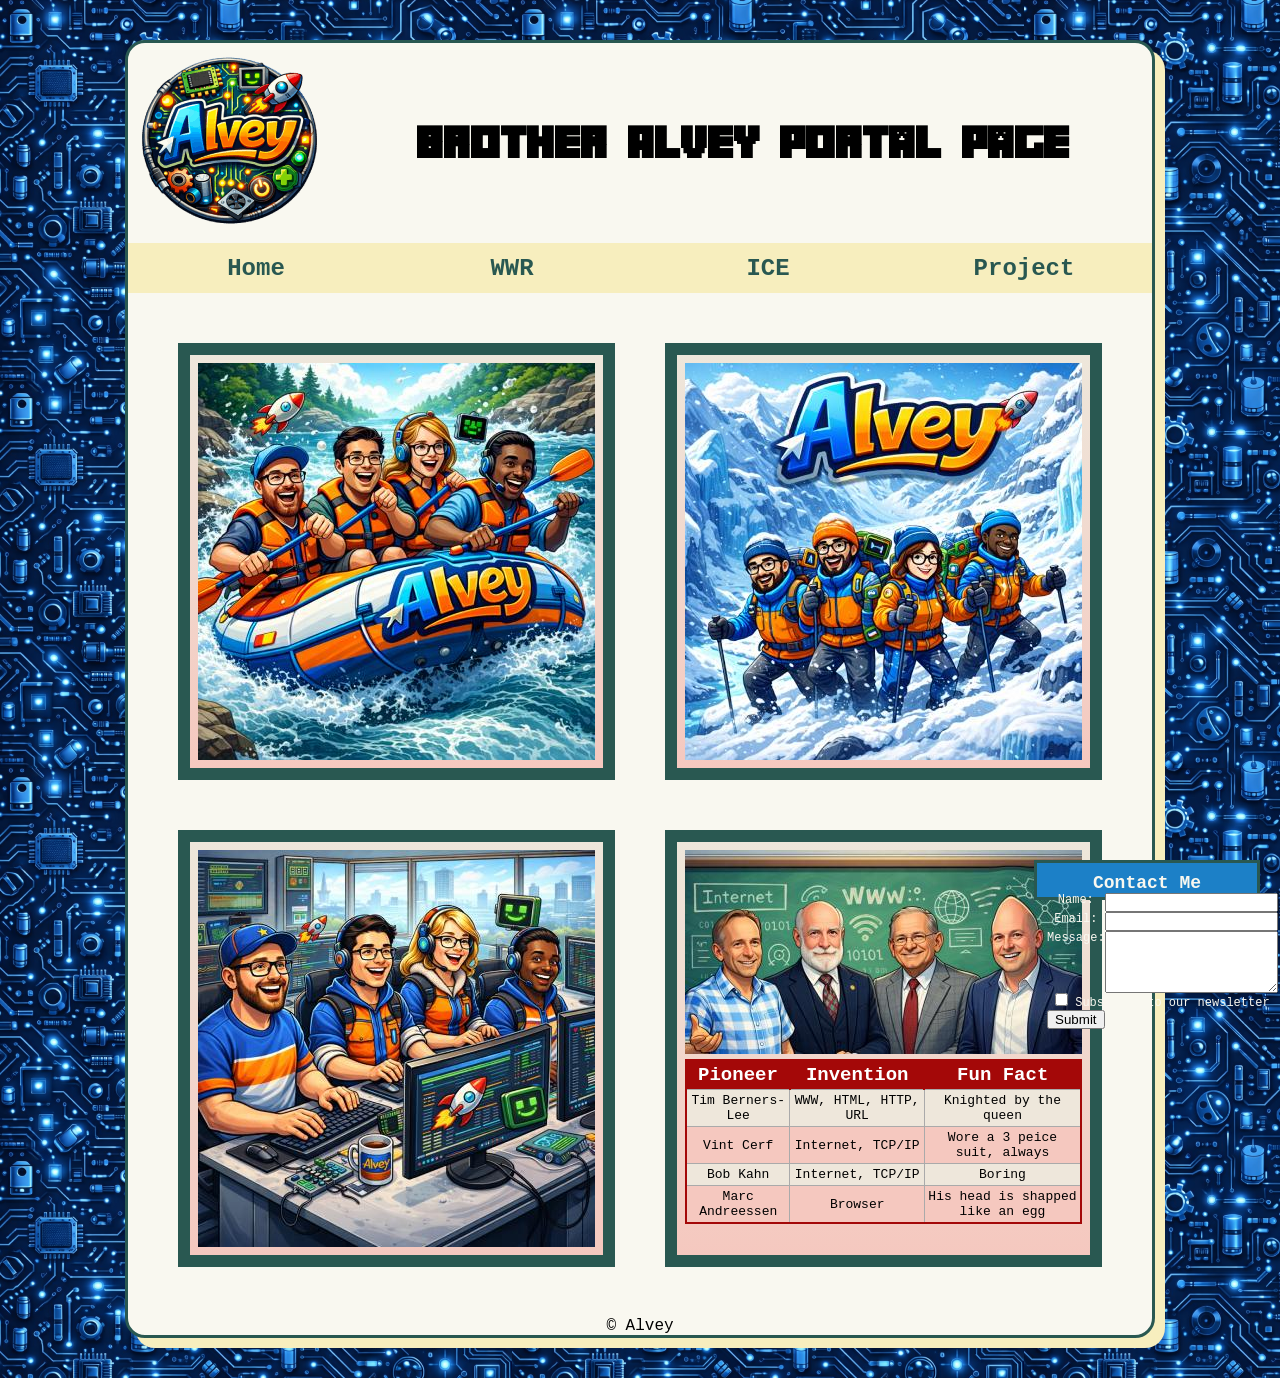
<file: index.html>
<!DOCTYPE html>
<html lang="en">

<head>
    <meta charset="UTF-8">
    <meta name="viewport" content="width=device-width, initial-scale=1.0">
    <title>Brother Alvey's Portal Page</title>
    <link rel="stylesheet" href="styles/styles.css">
 
</head>

<body>
    <div id="wrapper">
        <header>
            <img src="images/logo.png" width="200" alt="Site Logo">
            <h1>Brother Alvey Portal Page</h1>
        </header>
        <nav>
            <ul>
                <li><a href="index.html">Home</a></li>
                <li><a href="wwr/">WWR</a></li>
                <li><a href="ice/">ICE</a></li>
                <li><a href="#">Project</a></li>
            </ul>
        </nav>
        <main>
            <section><a href="wwr/"><img src="images/wwr.jpg" alt="Rafting Programmers"></a></section>
            <section><a href="ice/"><img src="images/ice.jpg" alt="Hiking Programmers"></a></section>
            <section><a href="#"><img src="images/project.jpg" alt="Programming Programmers"></a></section>
            <section>
                <img src="images/pioneers.jpg" alt="Cool dudes">
                <table class="redTable" border="1">
                    <thead>
                        <tr>
                            <th>Pioneer</th>
                            <th>Invention</th>
                            <th>Fun Fact</th>
                        </tr>
                    </thead>
                    <tr>
                        <td>Tim Berners-Lee</td>
                        <td>WWW, HTML, HTTP, URL</td>
                        <td>Knighted by the queen</td>
                    </tr>
                    <tr>
                        <td>Vint Cerf</td>
                        <td>Internet, TCP/IP</td>
                        <td>Wore a 3 peice suit, always</td>
                    </tr>
                    <tr>
                        <td>Bob Kahn</td>
                        <td>Internet, TCP/IP</td>
                        <td>Boring</td>
                    </tr>
                    <tr>
                        <td>Marc Andreessen</td>
                        <td>Browser</td>
                        <td>His head is shapped like an egg</td>
                    </tr>
                </table>
            </section>
        </main>
        <footer>
            <div id="contact">
                <h2>Contact Me</h2>
                <form action="#" method="get">
                    <!-- Name -->
                    <label for="name">Name:</label>
                    <input type="text" id="name" name="name" required>

                    <!-- Email -->
                    <label for="email">Email:</label>
                    <input type="email" id="email" name="email" required>

                    <!-- Message -->
                    <label for="message">Message:</label>
                    <textarea id="message" name="message" rows="4" cols="20" required></textarea>

                    <!-- Newsletter Checkbox -->
                    <div class="stretch">
                        <input type="checkbox" id="newsletter" name="newsletter" value="yes">
                        <label for="newsletter">Subscribe to our newsletter</label>
                    </div>
                    <!-- Submit Button -->
                    <input type="submit">
                </form>
            </div>
            <p>&copy; Alvey</p>
        </footer>
    </div>
</body>

</html>
</file>
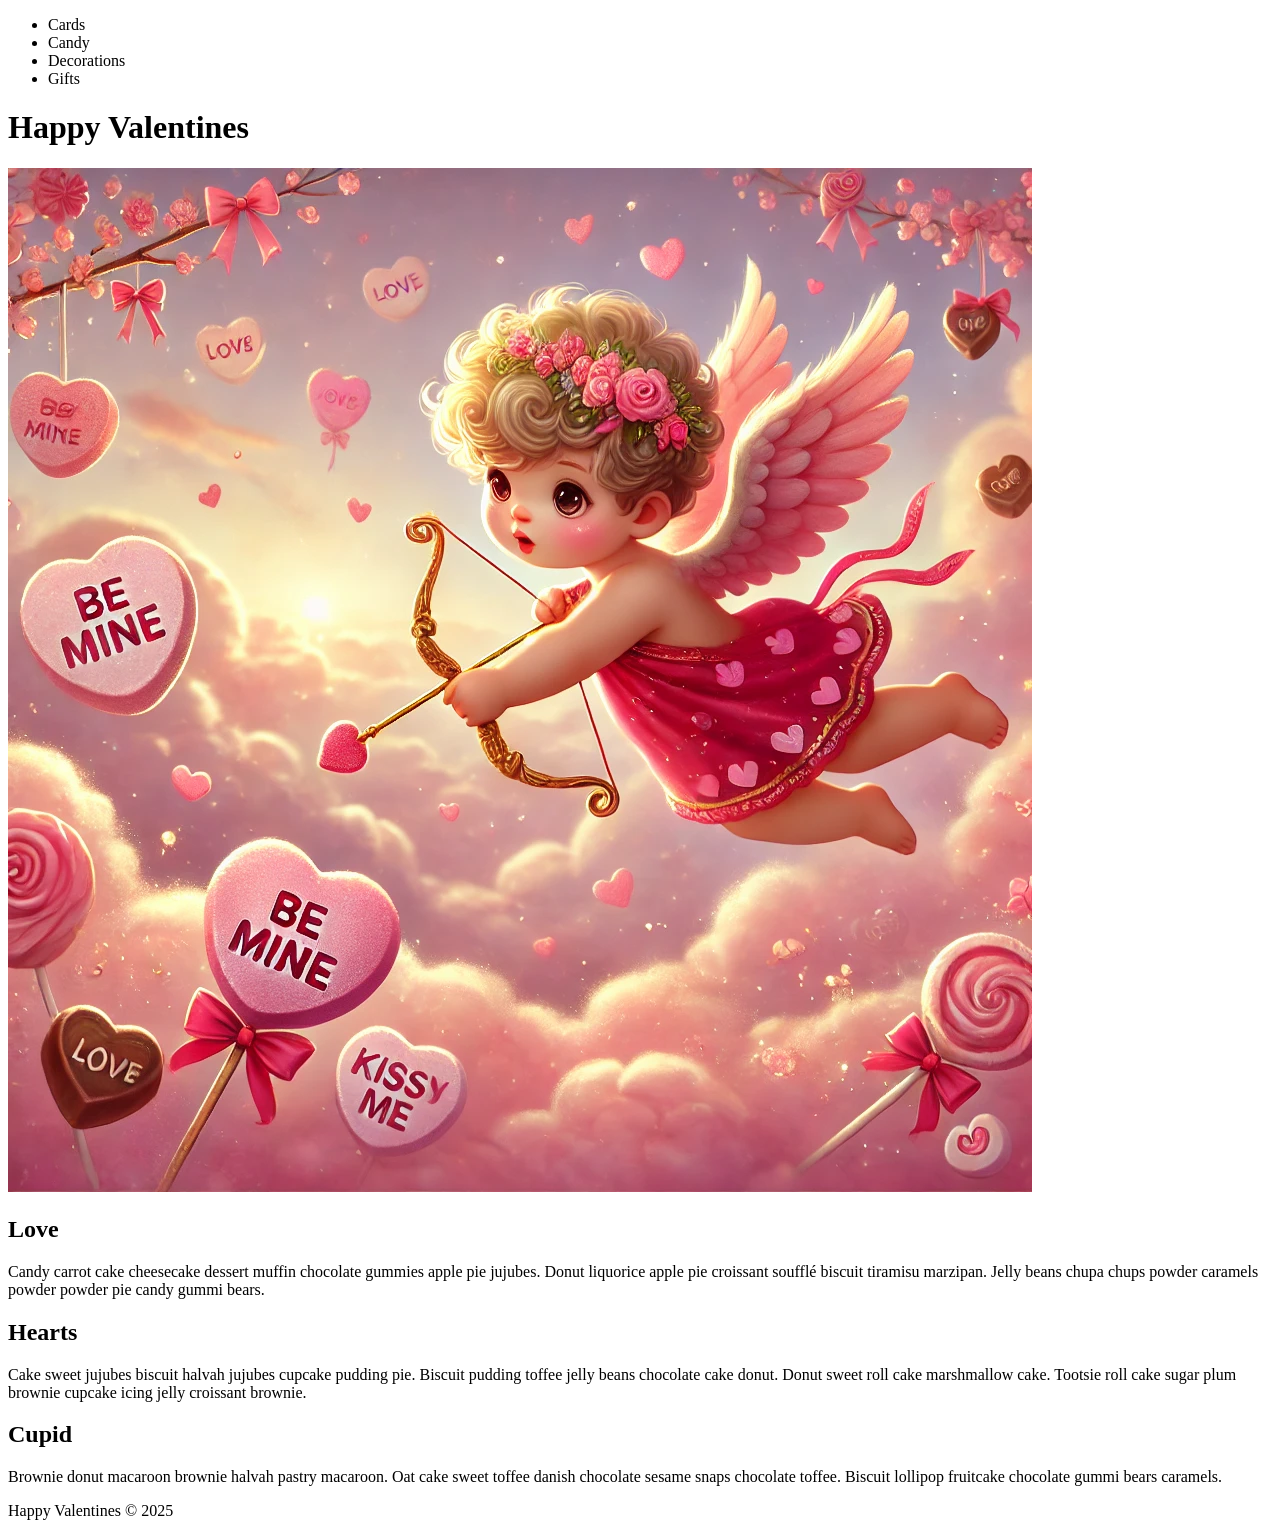
<file: ice/valentines/index.html>
<!DOCTYPE html>
<html lang="en">

<head>
    <meta charset="UTF-8">
    <meta name="viewport" content="width=device-width, initial-scale=1.0">
    <title>Happy Valentines Page</title>
    <link rel="stylesheet" href="styles/styles.css">
</head>

<body>
    <div id="wrapper">
        <header>
            <nav>
                <ul>
                    <li>Cards</li>
                    <li>Candy</li>
                    <li>Decorations</li>
                    <li>Gifts</li>
                </ul>
            </nav>
        </header>
        <main>
            <h1>Happy Valentines</h1>
            <img src="images/valentines.png">
            <section>
                <h2>Love</h2>
                <p>Candy carrot cake cheesecake dessert muffin chocolate gummies apple
                    pie jujubes. Donut liquorice apple pie croissant soufflé biscuit
                    tiramisu marzipan. Jelly beans chupa chups powder caramels powder
                    powder pie candy gummi bears. </p>
            </section>
            <section>
                <h2>Hearts</h2>
                <p>Cake sweet jujubes biscuit halvah jujubes cupcake pudding pie. Biscuit
                    pudding toffee jelly beans chocolate cake donut. Donut sweet roll cake
                    marshmallow cake. Tootsie roll cake sugar plum brownie cupcake icing
                    jelly croissant brownie.</p>
            </section>
            <section>
                <h2>Cupid</h2>
                <p>Brownie donut macaroon brownie halvah pastry macaroon. Oat cake sweet
                    toffee danish chocolate sesame snaps chocolate toffee. Biscuit lollipop
                    fruitcake chocolate gummi bears caramels.</p>
            </section>
        </main>
        <footer>
            Happy Valentines &copy; 2025
        </footer>
    </div>
</body>

</html>
</file>
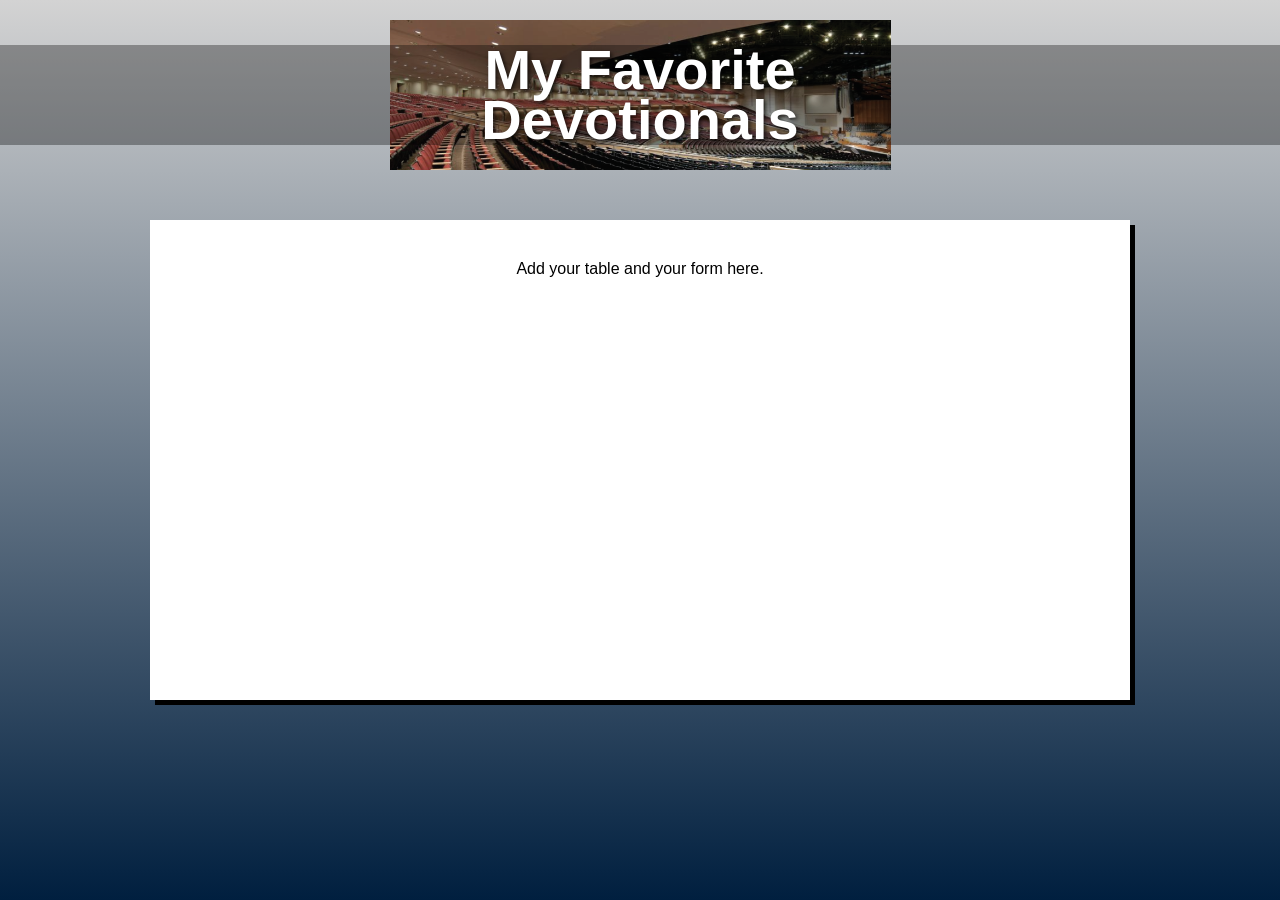
<file: ice/favorite_devo/favdevo.html>
<!DOCTYPE html>
<html lang="en">
<head>
  <meta charset="UTF-8" />
  <meta name="viewport" content="width=device-width, initial-scale=1.0"/>
  <title>My Favorite Devotionals</title>
  <link rel="stylesheet" href="styles/styles.css" />
</head>
<body>
  <div class="container">
    <header class="header">
      <div class="header-image">
        <h1>My Favorite<br>Devotionals</h1>
      </div>
    </header>
    <main>
      <div class="content-box">
        <!-- Add your devotional content here -->
         Add your table and your form here.
      </div>
    </main>
  </div>
</body>
</html>
</file>
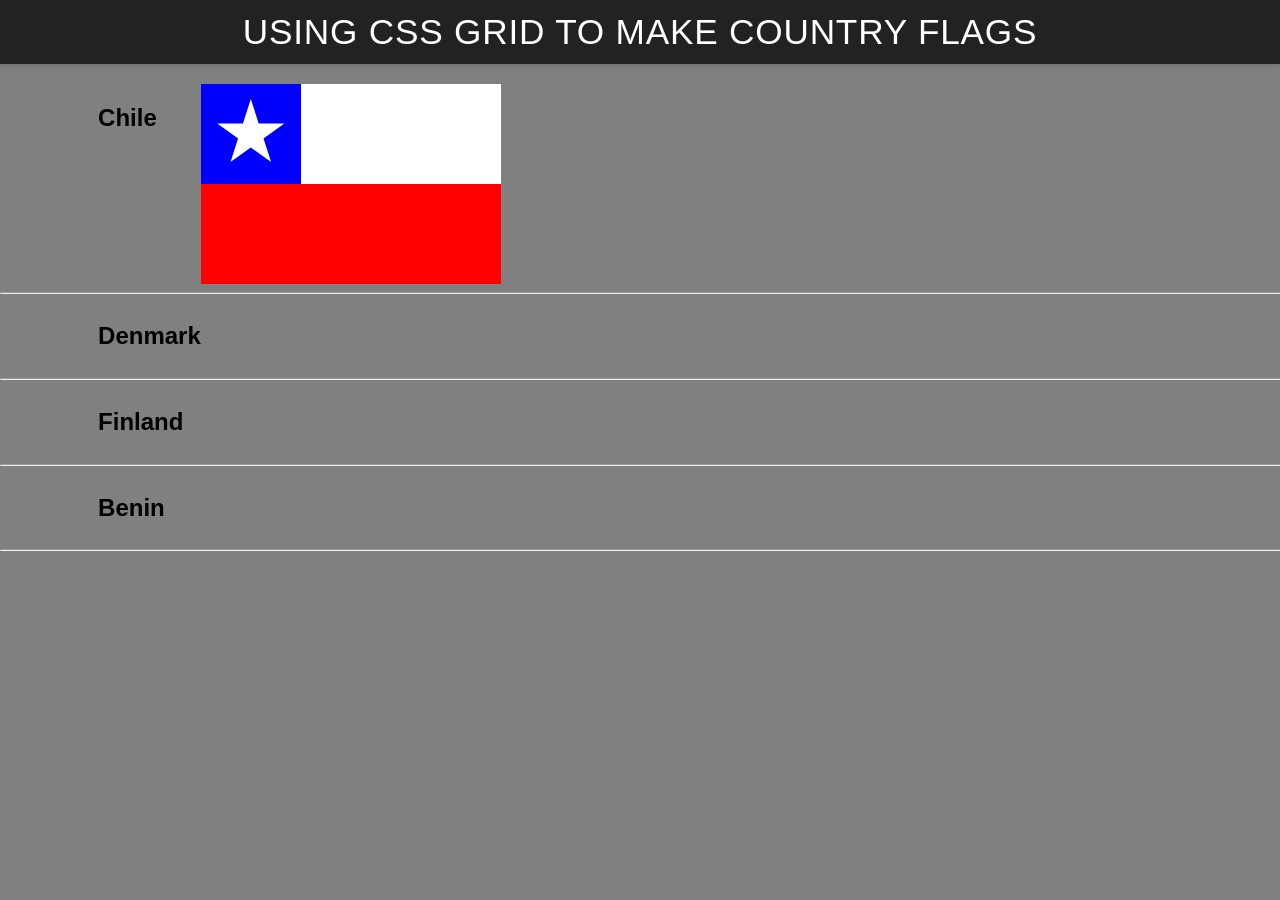
<file: ice/grid_flags/flags.html>
<!DOCTYPE html>
<html lang="en">

<head>
    <meta charset="UTF-8">
    <meta name="viewport" content="width=device-width, initial-scale=1.0">
    <title>Flag</title>
    <style>
        body {
            margin: 0;
            font-family: 'Helvetica Neue', sans-serif;
            background-color: gray;
        }

        header {
            background-color: #222;
            color: #fff;
            padding: 0.75rem 1.5rem;
            display: flex;
            align-items: center;
            justify-content: center;
            font-size: 1.1rem;
            letter-spacing: 0.05rem;
            text-transform: uppercase;
            box-shadow: 0 2px 4px rgba(0, 0, 0, 0.1);
        }

        header h1 {
            margin: 0;
            font-weight: 400;
        }
        main {
            display: grid;
            grid-template-columns: .1fr .1fr 1fr .1fr;
            margin-top: 20px;
        }
        hr {
            width: 100%;
            grid-column: 1 / 5;
        }
        h2 {
            grid-column: 2/3;
        }

        #blue {
            background: blue;
            grid-column: 1 / 2;
            display: grid;
            align-items: center;
            justify-items: center;
        }

        #white {
            background: white;
            grid-column: 2 / 4;
        }

        #red {
            background: red;
            grid-column: 1 / 4;
        }

        #chile {
            display: grid;
            grid-template-columns: 1fr 1fr 1fr;
            grid-template-rows: 1fr 1fr;
            height: 200px;
            width: 300px;
        }

        .star {
            width: 70px;
            aspect-ratio: 1;
            background: white;
            clip-path: polygon(50% 0, 79% 90%, 2% 35%, 98% 35%, 21% 90%);
        }
    </style>
    
</head>

<body>
    <header>
        <h1>Using CSS Grid to make Country Flags</h1>
    </header>
    <main>
        <h2>Chile</h2>
        <div id="chile">
            <div id="blue">
                <div class="star"></div>
            </div>
            <div id="white"></div>
            <div id="red"></div>
        </div>
        <hr>

        <h2>Denmark</h2>
        <div id="denmark">
            <div id="dred1"></div>
            <div id="dred2"></div>
            <div id="dred3"></div>
            <div id="dred4"></div>
        </div>
        <hr>

        <h2>Finland</h2>
        <div id="finland">
            <div id="fwhite1"></div>
            <div id="fwhite2"></div>
            <div id="fwhite3"></div>
            <div id="fwhite4"></div>
        </div>
        <hr>

        <h2>Benin</h2>
        <div id="benin">
            <div id="bgreen"></div>
            <div id="byellow"></div>
            <div id="bred"></div>
        </div>
        <hr>
    </main>
</body>

</html>
</file>
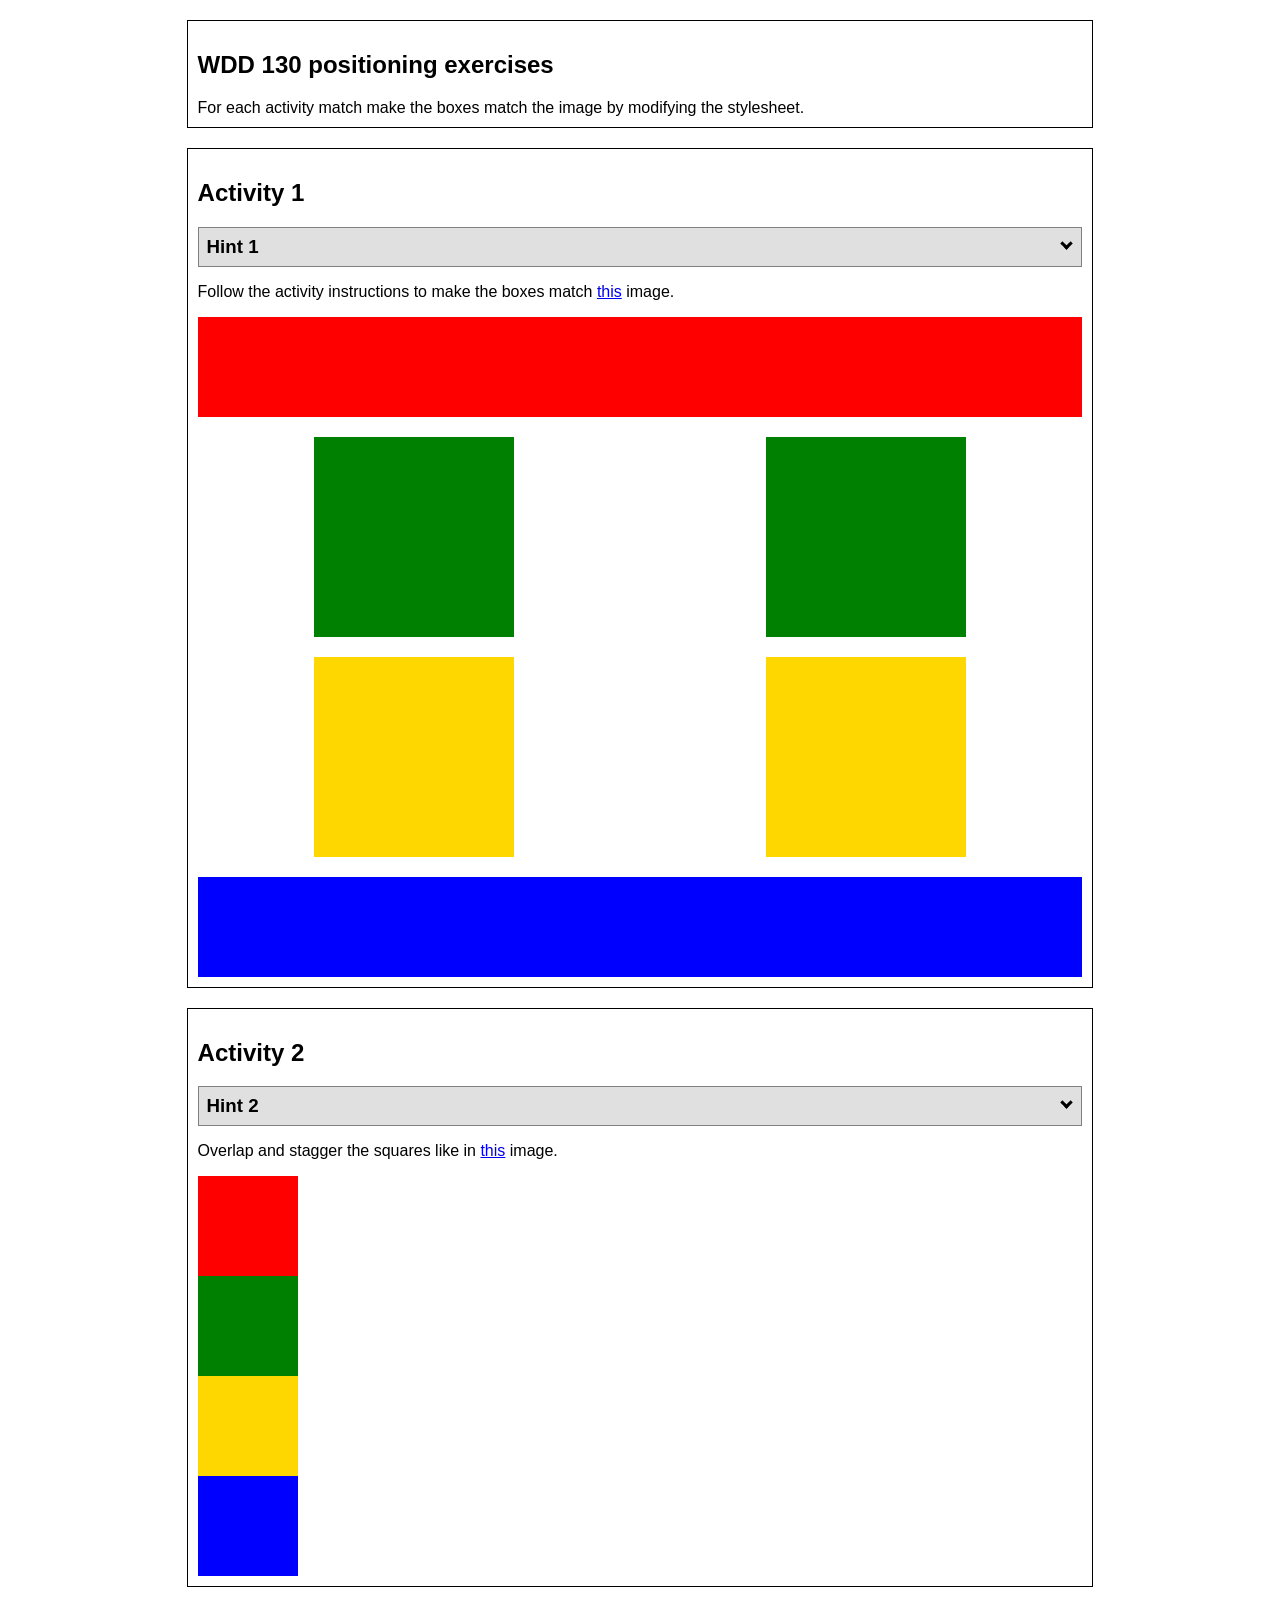
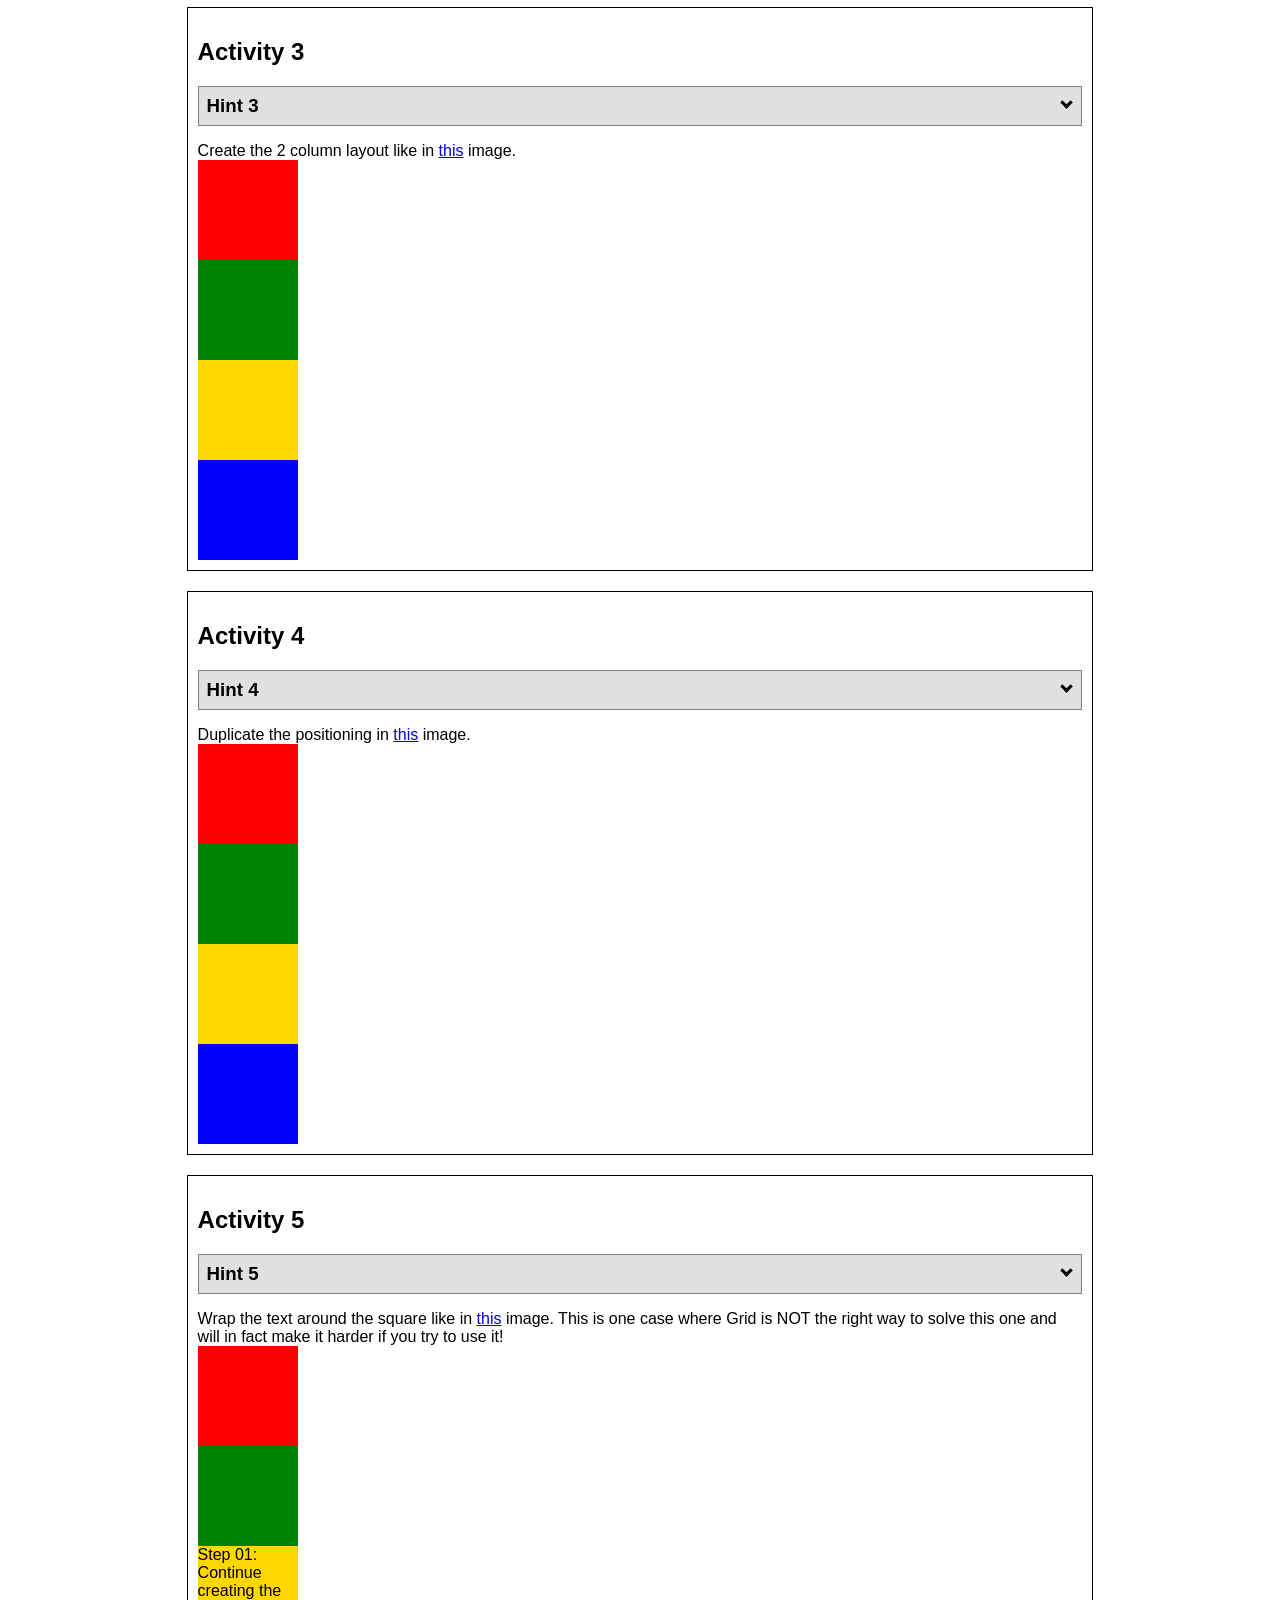
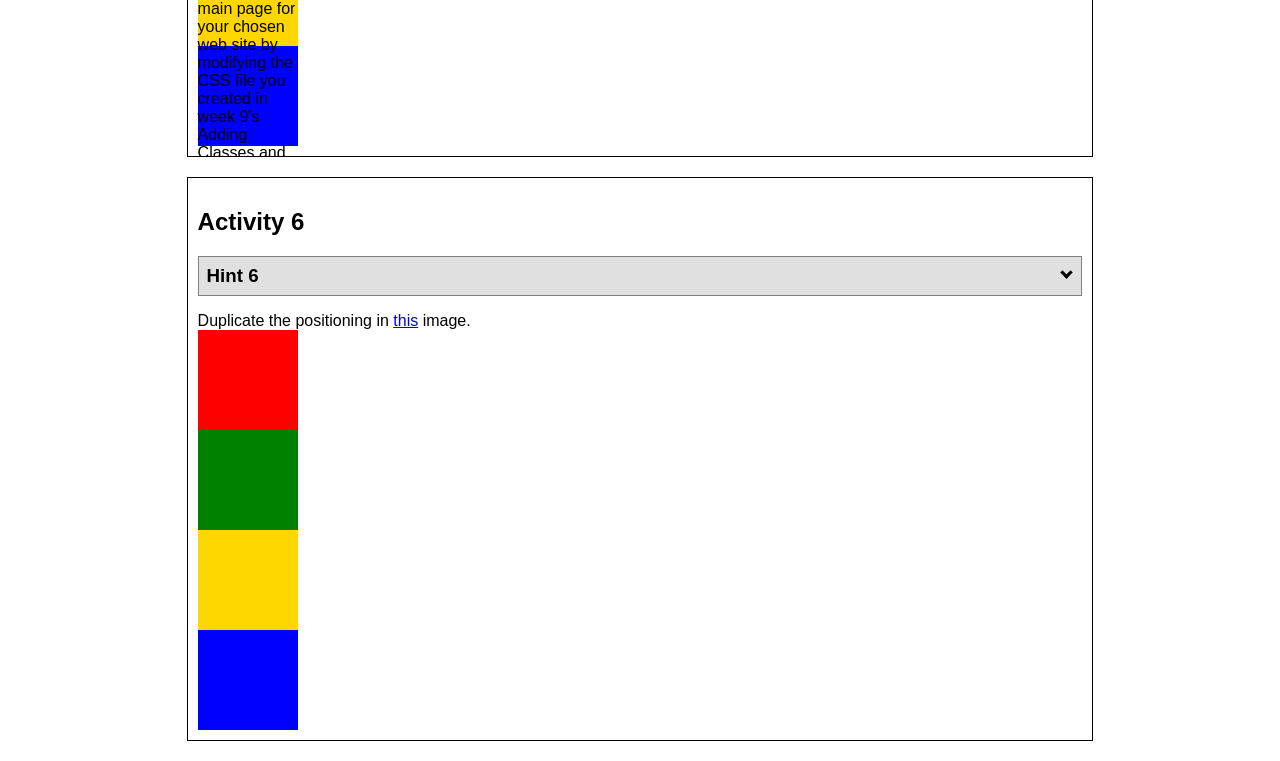
<file: ice/positioning/positioning.html>
<!DOCTYPE html>
<html lang="en">
  <head>
    <!-- HTML - Name: positioning.html -->
    <title>Positioning Activity</title>
    <link rel="stylesheet" type="text/css" href="positionstyles.css" />
  </head>
  <body>
    <div class="activity">
      <h2>WDD 130 positioning exercises</h2>
      For each activity match make the boxes match the image by modifying the stylesheet.</div>
    <div class="activity">
      <h2>Activity 1</h2>
      <section class="hint"><input type="checkbox" ><i></i> <h3>Hint 1</h3><div><p>Use the activity instructions for the firt activity</a></p></div></section>
      <p>Follow the activity instructions to make the boxes match  <a href="images/example1.png" target="_blank">this</a> image.</p>
      <div class="content1" >
        <div class="red1" ></div>
        <div class="green1" ></div>
        <div class="green1" ></div>
        <div class="yellow1"></div>
        <div class="yellow1"></div>
        <div class="blue1"></div>
      </div>
    </div>
    <div class="activity">
      <h2>Activity 2</h2>
      <section class="hint"><input type="checkbox" > <h3>Hint 2</h3><i></i><div>
      <ul>
      <li>grid-template-columns: 50px 50px 50px 50px 50px </li></ul></div></section>
      <p>Overlap and stagger the squares like in <a href="images/example2.png" target="_blank">this</a> image.</p>
      <div class="content2" >
        <div class="red2" ></div>
        <div class="green2" ></div>
        <div class="yellow2"></div>
        <div class="blue2"></div>
      </div>
    </div>
    <div class="activity">
      <h2>Activity 3</h2>
      <section class="hint"><input type="checkbox" > <h3>Hint 3</h3><i></i><div><p>This one is going to be best solved with CSS Grid. Remember to make the boxes the right width first...then start moving them around. </p><h4>Properties used:</h4><ul><li>display:grid;</li><li>grid-template-columns:</li><li>grid-column-gap:</li>
        <li>grid-column:</li>  </ul></div></section>
      Create the 2 column layout like in <a href="images/example3.png" target="_blank">this</a>  image.
      <div class="content3" >
        <div class="red3" ></div>
        <div class="green3" ></div>
        <div class="yellow3"></div>
        <div class="blue3"></div>
      </div>
    </div>
    <div class="activity">
      <h2>Activity 4</h2>
      <section class="hint"><input type="checkbox" > <h3>Hint 4</h3><i></i><div><p>For the others we have been primarily concerned with width. For this one you will need to adjust height as well. </p><h4>Properties used:</h4><ul><li>display:grid;</li><li>grid-template-columns:</li><li>grid-row:</li></ul></div></section>
      Duplicate the positioning in <a href="images/example4.png" target="_blank">this</a> image. 
      <div class="content4" >
        <div class="red4" ></div>
        <div class="green4" ></div>
        <div class="yellow4"></div>
        <div class="blue4"></div>
      </div>
    </div>

    <div class="activity">
      <h2>Activity 5</h2>
      <section class="hint"><input type="checkbox" > <h3>Hint 5</h3><i></i><div><p>Grid is <strong>not</strong> the right way to do this.  In fact there is only one way to really do that...and that is with float. Remember that we float the thing we want the text to wrap around.  Also remember to start by making all the shapes the right size and shape.</p><h4>Properties used:</h4><ul><li>float: left;</li></ul></div></section>
      Wrap the text around the square like in <a href="images/example5.png" target="_blank">this</a> image. This is one case where Grid is NOT the right way to solve this one and will in fact make it harder if you try to use it!
      <div class="content5" >
        <div class="red5" ></div>
        <div class="green5" ></div>
        <div class="yellow5">Step 01: Continue creating the main page for your chosen web site by modifying the CSS file you created in week 9's Adding Classes and IDs to Your Website assignment. This week, you will position all of the content on your main page using the CSS positioning techniques taught in KhanAcademy. When you are done, your webpage layout should reflect what you outlined in the wireframe you designed in the assignment Your Own Site Diagram and Wireframe in week 3. <br />
          If you have changed your mind on how you want the content of your main page laid out, take an opportunity to update your wireframe before completing this assignment (it is much easier to experiment with different layouts in a wireframe than it is to do so by modifying the CSS). Also, if you find that you are having trouble with using CSS positioning, feel free to review the concepts at the learn layout site: http://learnlayout.com/. You should be able to apply these principles to your site. For futher help, refer back to the Max Design site used in the beginning of the course for an example of how to implement your site design.</div>
        <div class="blue5"></div>
      </div>
    </div>
    <div class="activity">
      <h2>Activity 6</h2>
      <section class="hint"><input type="checkbox" > <h3>Hint 6</h3><i></i><div><p>This one is all about visualizing the grid behind the layout. If you are having a hard time doing that first: all the sizes are even multiples of 100, and second here is another example with the lines drawn: <a href="images/example6-hint.png" target="_blank">example 6 with lines</a>. For this one you will find it easiest if you use px for the column width. You can also use <kbd>z-index</kbd> to control the element layering.    </p><h4>Properties used:</h4><ul><li>display:grid;</li><li>grid-template-columns:</li><li>grid-column:</li><li>grid-row:</li><li><a href="https://www.w3schools.com/cssref/pr_pos_z-index.asp" target="_blank">z-index:</a></li></ul></div></section>
      Duplicate the positioning in <a href="images/example6.png" target="_blank">this</a> image.
      <div class="content6" >
        <div class="red6" ></div>
        <div class="green6" ></div>
        <div class="yellow6"></div>
        <div class="blue6"></div>
      </div>
    </div>
  </body>
</html>
</file>
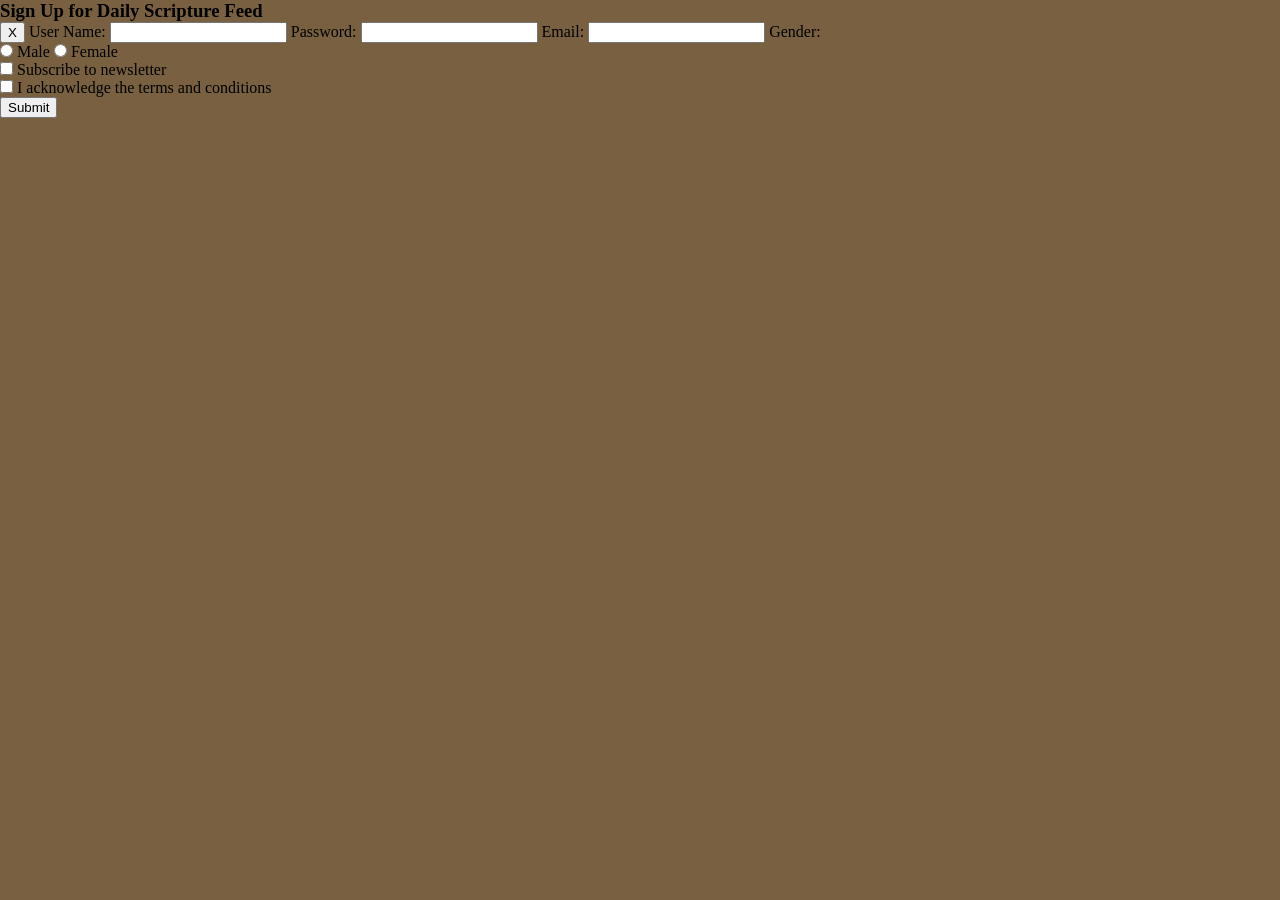
<file: ice/signup/signup.html>
<!DOCTYPE html>
<html lang="en">

<head>
    <meta charset="UTF-8">
    <meta name="viewport" content="width=device-width, initial-scale=1.0">
    <title>Daily Feed Sign Up</title>

    <style>
        * {
            margin: 0;
        }

        body {
            background: rgb(120, 96, 64);
        }
    </style>




</head>

<body>
    <div id="formContainer">
        <h3>Sign Up for Daily Scripture Feed</h3>
        <form id="myForm">
            <button type="button" id="closeBtn">X</button>
            <label for="username">User Name:</label>
            <input type="text" id="username" name="username" required>

            <label for="password">Password:</label>
            <input type="password" id="password" name="password" required>

            <label for="email">Email:</label>
            <input type="email" id="email" name="email" required>

            <label>Gender:</label>
            <div>
                <input type="radio" id="male" name="gender" value="male" required>
                <label for="male">Male</label>
                <input type="radio" id="female" name="gender" value="female" required>
                <label for="female">Female</label>
            </div>

            <section>
                <input type="checkbox" id="newsletter" name="newsletter">
                <label for="newsletter">Subscribe to newsletter</label>
            </section>

            <section>
                <input type="checkbox" id="conditions" name="conditions" required>
                <label for="conditions">I acknowledge the terms and conditions</label>
            </section>

            <section>
                <button type="submit">Submit</button>
            </section>
        </form>
    </div>

    <div id="output"></div>

    <script>
        // Here is some Javascript to start looking forward to wdd131
        document.getElementById("closeBtn").addEventListener("click", function () {
            document.getElementById("formContainer").style.display = "none";
         });
        const form = document.getElementById('myForm');
        const output = document.getElementById('output');

        form.addEventListener('submit', function (event) {
            event.preventDefault(); // Stop form from actually submitting

            const formData = new FormData(form);
            const entries = [];

            for (const [key, value] of formData.entries()) {
                if (key == "password") {
                    entries.push(`<strong>${key}</strong>: ${value} (you should probably encrypt the password)`);
                } else {
                    entries.push(`<strong>${key}</strong>: ${value}`);
                }
            }

            output.innerHTML = `
            <br>  
            <h3>Here is the data that would be sent to the server:</h3>
            <ul>
                ${entries.map(item => `<li>${item}</li>`).join('')}
            </ul>
            `;
                });
    </script>

</body>

</html>
</file>
<file: styles/styles.css>
@font-face {
    font-family: minecrafter;
    src: url(../fonts/minecrafter.ttf);
}

* { 
    margin: 0;
    padding: 0;
}
/* Universal Selector */

body {
    background: url(../images/background_circuits.png);
    font-family:'Courier New', Courier, monospace;
}

#wrapper {
    background: #f9f8f0;
    border: 3px solid #295851;
    width: 1024px;
    margin: 40px auto;
    box-shadow: 10px 10px #F7EEBE;
    border-radius: 20px;
    display: grid;
}

header {
    height: 200px;
    display: grid;
    grid-template-columns: 1fr 4fr;
}


h1 {
    font-family: minecrafter;
    font-size: 2.5em;
    align-self: center;
    justify-self: center;
}

section {
    width: 437px;
    height: 437px;
    border: 12px solid #295851;
    padding: 8px;
    box-sizing:border-box; 
    justify-self: center;
    text-align: center;
    background: linear-gradient(to bottom, #EEE7DB , #F5C8BF);
}


section img {
    max-width: 100%;
    height: auto; 
}
/**/

nav {
    background: #F7EEBE;
    height: 50px;
}

nav ul {
    display: grid;
    grid-template-columns: repeat(4, 1fr);
    justify-content: center;
    list-style-type: none;
    margin: 0;
    padding: 0;
}

nav li {
    display: flex;
    align-items: center;
    justify-content: center;
    height: 50px;
    width: 100%;
}

nav li:hover {
    background: #1c80c7;
}

nav a {
    color: #295851;
    font-size: 1.5em;
    font-weight: bold;
    text-decoration: none;
}

nav a:hover {
    color: #f9f8f0;
}

main {
    margin: 50px;
    display: grid;
    grid-template-columns: 1fr 1fr;
    gap: 50px;
}


#contact {
    width: 200px;
    height: 14px;
    border: 3px solid #295851;
    padding: 10px;
    background: #1c80c7;
    color: #f9f8f0;
    position: fixed;
    font-size: .75em;
    bottom: 0px;
    right: 20px;
    transition: height .85s ease-in; /* animation */
}

#contact:hover {
    transition: height .85s ease-in;
    height: 200px;
}
/* animate contact growing */

#contact form { 
    display: grid;
    grid-template-columns: 1fr 3fr;
}
/* grid to style form, labels on the left, input on the right */

.stretch {
    grid-column: 1 / 3;
}
/* have newsletter go across two columns */

footer {
    text-align: center;
}

table.redTable {
  border: 2px solid #A40808;
  background-color: #EEE7DB;
  text-align: center;
  border-collapse: collapse;
}
table.redTable td, table.redTable th {
  border: 1px solid #AAAAAA;
  padding: 3px 2px;
}
table.redTable tbody td {
  font-size: 13px;
}
table.redTable tr:nth-child(even) {
  background: #F5C8BF;
}
table.redTable thead {
  background: #A40808;
}
table.redTable thead th {
  font-size: 19px;
  font-weight: bold;
  color: #FFFFFF;
  text-align: center;
  border-left: 2px solid #A40808;
}
table.redTable thead th:first-child {
  border-left: none;
}

table.redTable tfoot td {
  font-size: 13px;
}
table.redTable tfoot .links {
  text-align: right;
}
table.redTable tfoot .links a{
  display: inline-block;
  background: #FFFFFF;
  color: #A40808;
  padding: 2px 8px;
  border-radius: 5px;
}

@media (max-width:1024px) {
    #wrapper{
        width: 100%;
        margin: unset;
        display: block;
    }
    main{
        grid-template-columns: 1fr 1fr;
    }
    main section {
        width: 100%;
        height: 100%;
    }
    nav {
        height: unset;
    }
   
}

@media (max-width: 745px) {
    
    header {
        display: block;
        text-align: center;
        height: unset;
        padding-top: 5px;
    }
    header img {
        display: none;
    }
    nav ul{
        display: block;
    }
    main {
        display: block;
    }
     #contact {
        position:unset;
        width: 80%;
        margin: auto;
        height: unset;
    }
    
}
</file>
<file: ice/valentines/styles/styles.css>
/* Add your CSS here to style your valentines day page */
</file>
<file: ice/favorite_devo/styles/styles.css>
body {
  margin: 0;
  height: 100%;
  font-family: Arial, sans-serif;
  background: linear-gradient(to bottom, #d3d3d3, #001f3f);
  background-repeat: no-repeat; /* Just in case */
  background-attachment: fixed;
}

.container {
  text-align: center;
}

.header {
  padding: 20px 0;
}

.header-image {
  background-image: url('../images/icenter.png'); /* Replace with your image */
  background-repeat: no-repeat;
  background-position: center;
  height: 150px;
  display: flex;
  flex-direction: column;
  justify-content: center;
  color: white;

}

.header-image h1 {
  margin: 0;
  line-height: 0.9;
    font-size: 3.5em;
  font-weight: bold;
  text-shadow: 2px 2px 4px rgba(0, 0, 0, 0.7);
  background: #00000055;
}

.content-box {
  background-color: white;
  margin: 30px auto;
  width: 90%;
  max-width: 900px;
  padding: 40px;
  box-shadow: 5px 5px 0px black;
  min-height: 400px;
}
</file>
<file: ice/positioning/positionstyles.css>
/* CSS - Name: "positionstyles.css" */
/* Activity 1 styles */
.content1 {
  /* This is the parent of the activity 1 boxes. */
  display: grid;
  grid-template-columns: 1fr 1fr;
  gap: 20px;
  justify-items: center;
}
.red1 { 
  width: 100%; 
  height: 100px; 
  background-color: red; 
  grid-column: 1 / 3;
} 
.green1 {
  width: 200px; 
  height: 200px; 
  background-color: green; 

} 
.yellow1 {
  width: 200px; 
  height: 200px; 
  background-color: gold; 
} 
.blue1 {
  width: 100%; 
  height: 100px; 
  background-color: blue; 
  grid-column: 1 / 3;
} 
/* Activity 2 styles */ 
.content2 {
  /* This is the parent of the activity 2 boxes. */
}
.red2 {
  width: 100px; 
  height: 100px; 
  background-color: red; 
} 
.green2 { 
  width: 100px; 
  height: 100px; 
  background-color: green; 
} 
.yellow2 {
  width: 100px; 
  height: 100px; 
  background-color: gold; 
} 
.blue2 {
  width: 100px; 
  height: 100px; 
  background-color: blue; 
} 
/* Activity 3 styles */ 
.content3 {
  /* This is the parent of the activity 3 boxes. */
}
.red3 {
  width: 100px; 
  height: 100px; 
  background-color: red; 
} 
.green3 {
  width: 100px; 
  height: 100px; 
  background-color: green;
} 
.yellow3 {
  width: 100px; 
  height: 100px; 
  background-color: gold; 
} 
.blue3 {
  width: 100px;
  height: 100px; 
  background-color: blue; 
} 
/* Activity 4 styles */ 
.content4 {
  /* This is the parent of the activity 4 boxes. */
  height: 400px;
}
.red4 {
  width: 100px; 
  height: 100px; 
  background-color: red; 
} 
.green4 {
  width: 100px; 
  height: 100px; 
  background-color: green; 
} 
.yellow4 {
  width: 100px; 
  height: 100px; 
  background-color: gold; 
} 
.blue4 {
  width: 100px; 
  height: 100px; 
  background-color: blue; 
} 
/* Activity 5 styles */ 
.content5 {
  /* This is the parent of the activity 5 boxes. */
  height: 400px;
}
.red5 { 
  width: 100px; 
  height: 100px; 
  background-color: red; 
} 
.green5 { 
  width: 100px; 
  height: 100px; 
  background-color: green; 

} 
.yellow5 {
  width: 100px; 
  height: 100px; 
  background-color: gold; 

} 
.blue5 {
  width: 100px; 
  height: 100px; 
  background-color: blue; 
} 
/* Activity 6 styles */ 
.content6 {
  /* This is the parent of the activity 6 boxes. */
}
.red6 {
  width: 100px; 
  height: 100px; 
  background-color: red; 
} 
.green6 {
  width: 100px; 
  height: 100px; 
  background-color: green; 
} 
.yellow6 {
  width: 100px; 
  height: 100px; 
  background-color: gold; 
} 
.blue6 {
  width: 100px; 
  height: 100px; 
  background-color: blue; 
} 


/* Do not make any changes below here */
.activity {
  width: 70%; 
  margin: 20px auto; 
  font-family: Arial, sans-serif; 
  border: 1px solid black; 
  padding: 10px; 
  clear:both; 
  overflow: auto;
} 

.hint {
  border: 1px solid grey;
  background: #e0e0e0;
  padding: .5em;
  position: relative;
  margin: 1em 0;
}
.hint h3 {
  margin: 0;
}
.hint:hover {
  background: #d0d0d0;
}
.hint > div {
  display: none;
}

.hint input[type=checkbox] {
  position: absolute;
  width: 100%;
  height: 100%;
  opacity: 0;
  z-index: 1;
  cursor: pointer;
}

.hint input[type=checkbox]:checked ~ div {
  display: block;
}

.hint i {
  position: absolute;
  transform: translate(-6px, 0);
  margin-top: 16px;
  right: 10px;
  top: -3px;
}
.hint i:before, .hint i:after {
  content: "";
  position: absolute;
  background-color: black;
  width: 3px;
  height: 9px;
}
.hint i:before {
  transform: translate(2px, 0) rotate(45deg);
}
.hint i:after {
  transform: translate(-2px, 0) rotate(-45deg);
}

.hint input[type=checkbox]:checked ~ i:before {
  transform: translate(-2px, 0) rotate(45deg);
}
.hint input[type=checkbox]:checked ~ i:after {
  transform: translate(2px, 0) rotate(-45deg);
}
.hint a {
  position: relative;
  z-index: 1;
}
</file>
